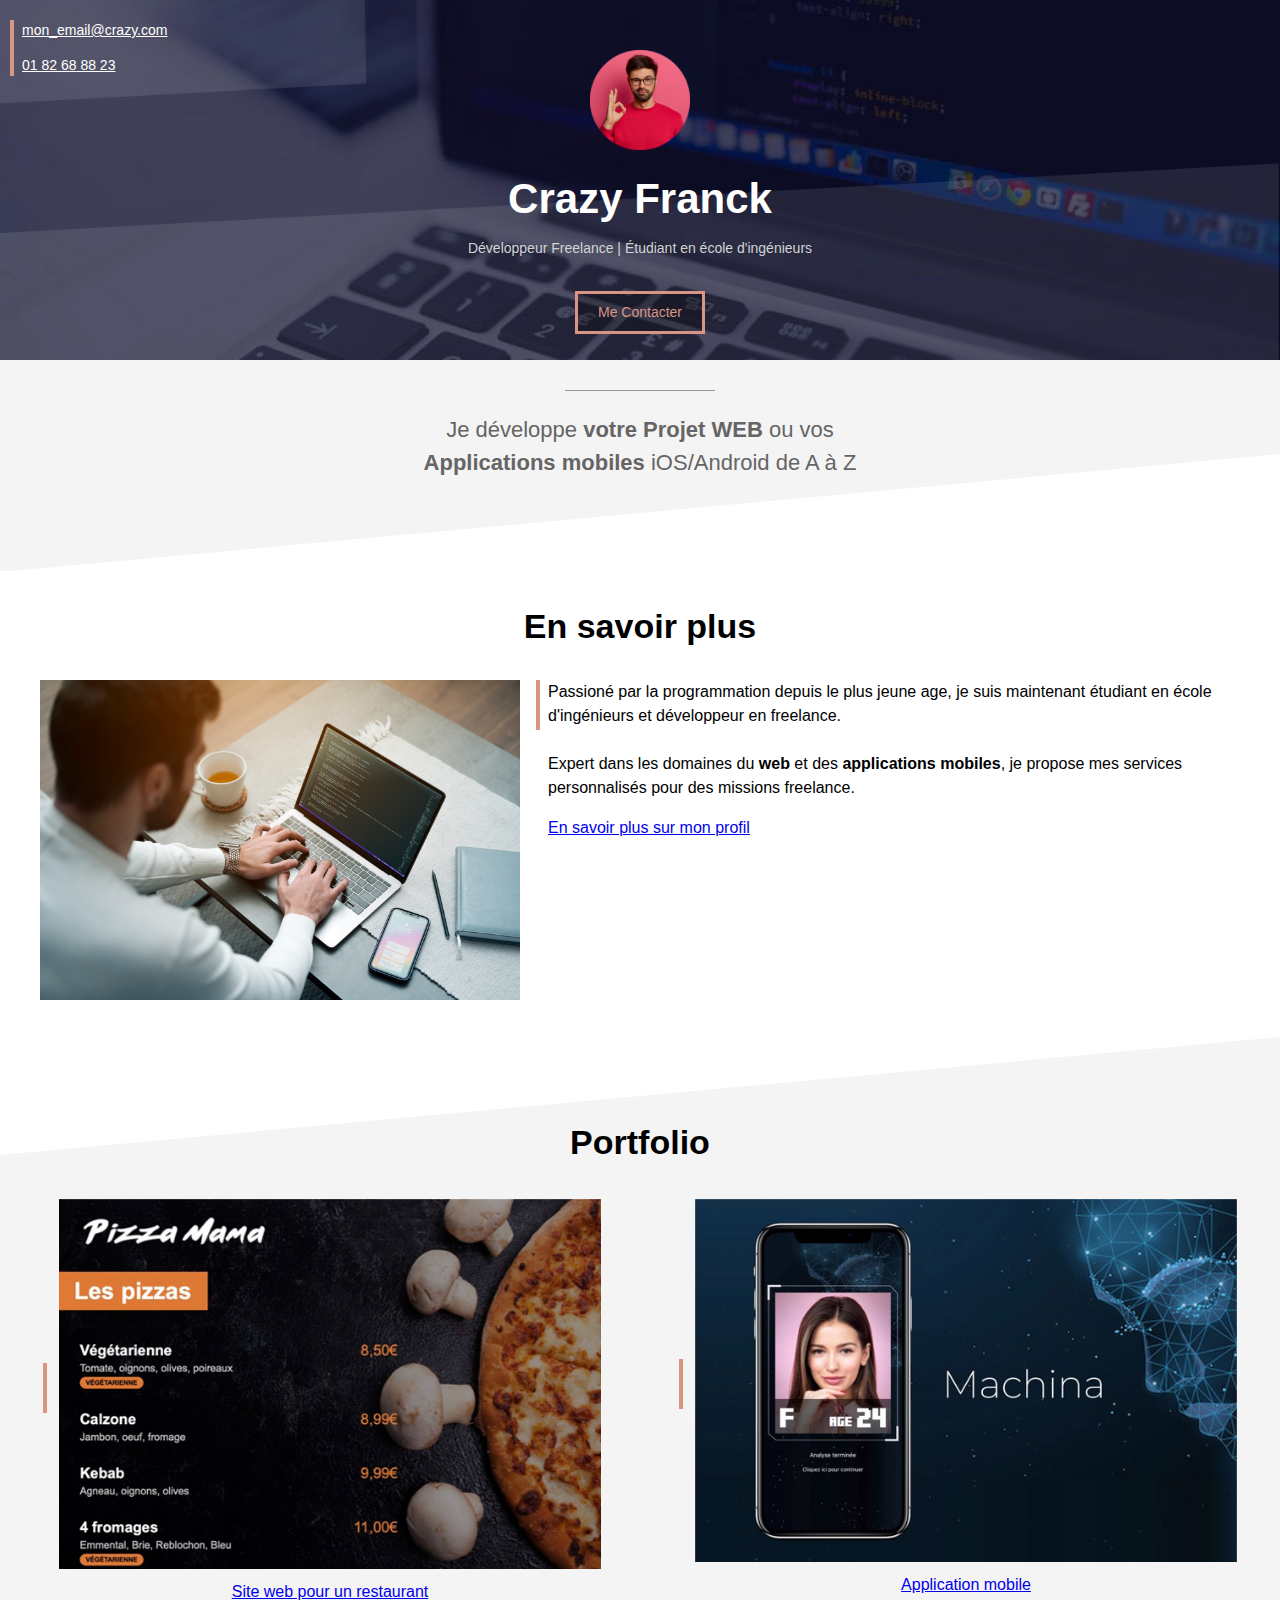
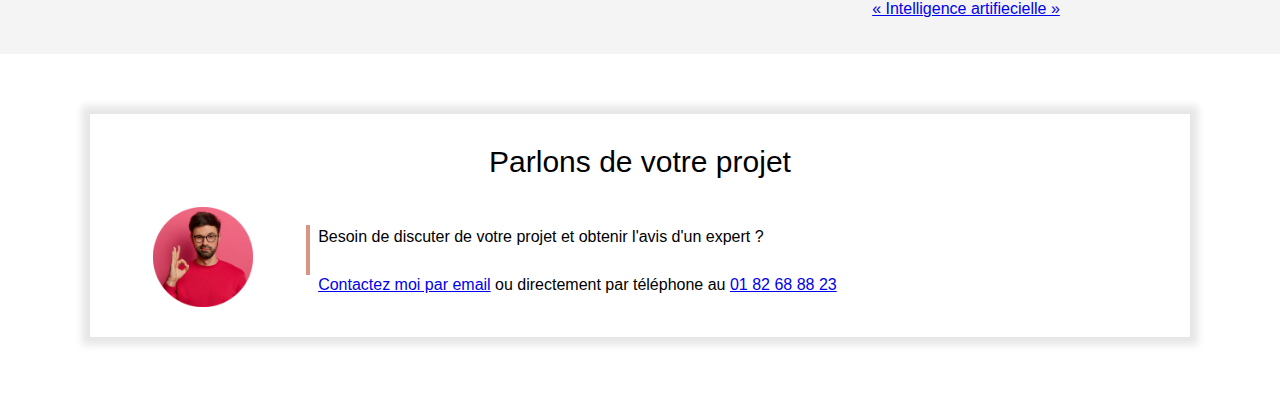
<file: index.html>
<!DOCTYPE html>
    <html lang="fr">
    <head>
        <meta charset="UTF-8">
        <meta name="viewport" content="width=device-width, initial-scale=1.0">
        <title>Crazy Franck</title>
        <meta charset="UTF-8">
        <link rel="stylesheet" href="style.css">
        <!--link vers scripts JavaScript-->
        <meta name="description" content="Site web professionnel - CV/Portfolio en ligne">
        <meta name="keywords" content="Apprendre, Programmation, CV, Portfolio, professionnel, Développement web">
        <meta name="author" content="Franck NOUTSA FOTSO">
    </head>
    <body>
        <!-- COUVERTURE -->
        <section class="cover">
            <img class="cover-profile" src="ressource/profile_by_me.png" alt="Image du propriétaire">
            <h1>Crazy Franck</h1>
            <p>Développeur Freelance | Étudiant en école d'ingénieurs</p>

            <div class="align-button">
                <a class="contact-button" href="mailto:mon_email@crazy.com?subject=Contact%20depuis%20crazyfranck.com">Me Contacter</a>
            </div>
            
            <div class="cover-contact">
                <p><a href="mailto:mon_email@crazy.com?subject=Contact%20depuis%20crazyfranck.com">mon_email@crazy.com</a></p> <!--First child - voir CSS-->
                <p><a href="tel:+33182688823">01 82 68 88 23</a></p>
            </div>
        </section>

        <!-- SECTION GRISE 1 -->
        <section class="section section-grise1">
            <div class="separateur"></div>
            <p>Je développe <span class="bold-text">votre Projet WEB</span> ou vos <span class="bold-text">Applications mobiles </span>iOS/Android de A à Z</p>
        </section>

        <!-- SECTION BLANCHE -->
        <section class="section">
            <h2>En savoir plus</h2>
            <img class="col40" src="ressource/medium-shot-man-working-laptop.jpg" alt="Image du propriétaire">
            <div class="col60 float-right description"> 
                <div class="text-avec-ligne-verticale">
                    <p>Passioné par la programmation depuis le plus jeune age, je suis maintenant étudiant en école d'ingénieurs et développeur en freelance.<br><br>
                        Expert dans les domaines du <b>web</b> et des <b>applications mobiles</b>, je propose mes services personnalisés pour des missions freelance.</p>
                    <a href="#" target="_blank">En savoir plus sur mon profil</a>
                </div>
            </div>
        </section>

        <!-- SECTION GRISE 2 -->
        <section class="section section-grise2">
            <h2>Portfolio</h2>
            <table class="col-portfolio table1">
                <tr>
                    <td><div class="barre-verticale"></div></td>
                    <td style="width: 100%;"><a href="portfolio-site-restaurant.html"><img style="width: 100%;" src="ressource/project1small.jpg" alt="Menu d'une Pizzeria"></a></td>
                </tr>
                <tr>
                    <td></td>
                    <td align="center"><a href="portfolio-site-restaurant.html">Site web pour un restaurant</a></td>
                </tr>
            </table>
            <table class="col-portfolio float-right">
                <tr>
                    <td><div class="barre-verticale"></div></td>
                    <td style="width: 100%;"><a href="portfolio-application-mobile-ai.html"><img style="width: 100%;" src="ressource/project2small.jpg" alt="Menu d'une Pizzeria"></a></td>
                </tr>
                <tr>
                    <td></td>
                    <td align="center"><a href="portfolio-application-mobile-ai.html">Application mobile <br> &laquo Intelligence artifiecielle &raquo</a></td>
                </tr>
            </table>
        </section>

        <!-- SECTION BLANCHE FRAME -->
        <iframe src="contact-frame.html" frameborder="0" scrolling="no"></iframe>
    </body>
</html>
</file>
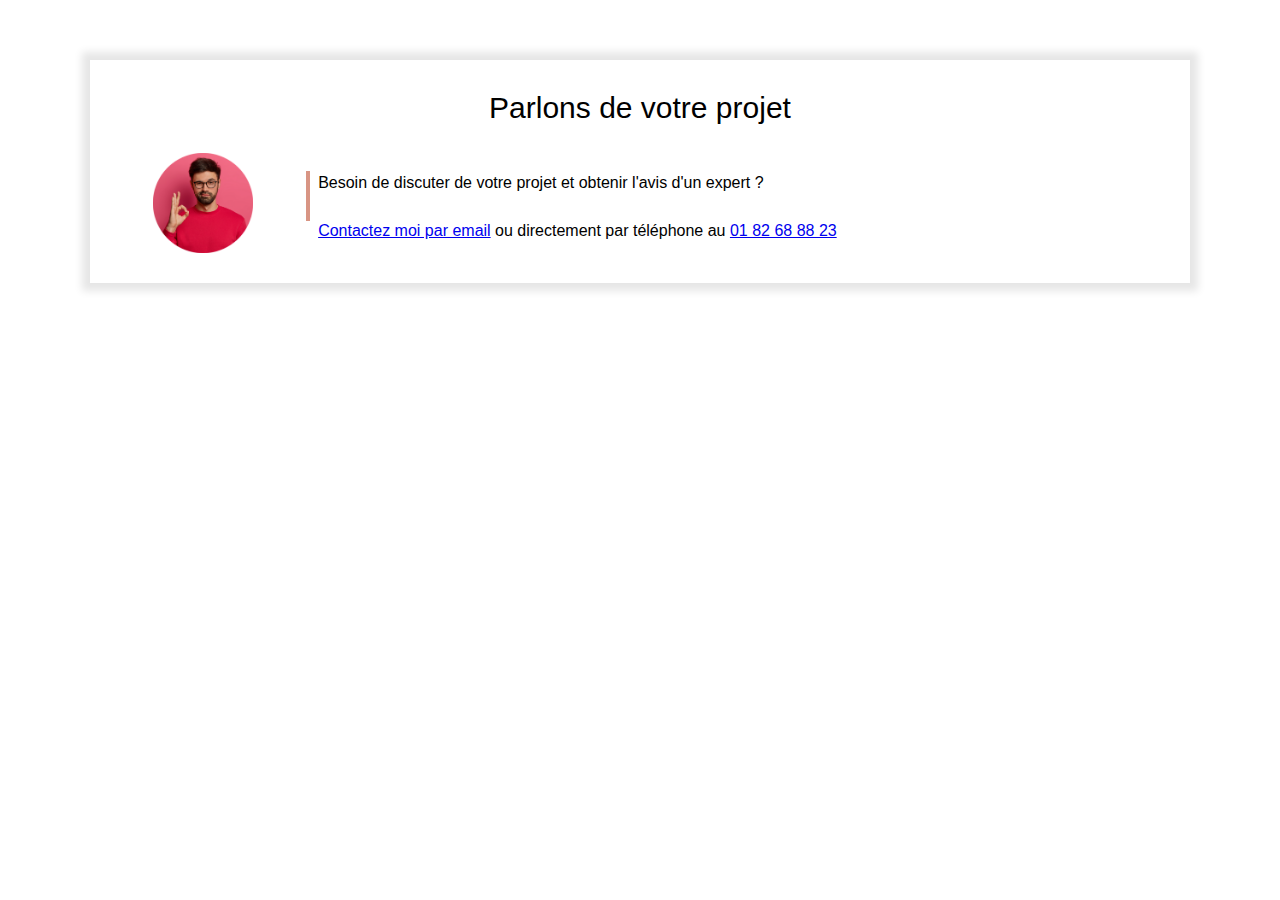
<file: contact-frame.html>
<!DOCTYPE html>
    <html lang="fr">
    <head>
        <meta charset="UTF-8">
        <meta name="viewport" content="width=device-width, initial-scale=1.0">
        <!-- <title>Crazy Franck</title> Pas besoin de ca ici -->
        <meta charset="UTF-8">
        <link rel="stylesheet" href="style.css">
        <!--link vers scripts JavaScript-->
        <meta name="description" content="Site web professionnel - CV/Portfolio en ligne">
        <meta name="keywords" content="Apprendre, Programmation, CV, Portfolio, professionnel, Développement web">
        <meta name="author" content="Franck NOUTSA FOTSO">
    </head>
    <body>
        <section class="section">
            <div class="separateur display-mobile portfolio-separateur"></div>
            
            <section class="frame">
                <p class="frame-title">Parlons de votre projet</p>
                <table style="width: 100%;">
                    <tr>
                        <td valign="top" align="center"><img src="ressource/profile_by_me.png" alt="Image du propriétaire"></td>
                        <td>
                            <div class="text-avec-ligne-verticale"
                            style="margin-left: 20px;">
                                <p>
                                    Besoin de discuter de votre projet et obtenir l'avis
                                    d'un expert ?
                                    <br><br>
                                    <a href="mailto:mon_email@crazy.com?subject=Contact%20depuis%20crazyfranck.com">Contactez moi par email</a> ou directement par 
                                    téléphone au <a href="tel:+33182688823">01 82 68 88 23</a>
                                </p>
                            </div>
                        </td>
                    </tr>
                </table>
            </section>
        </section>
    </body>
</html>
</file>
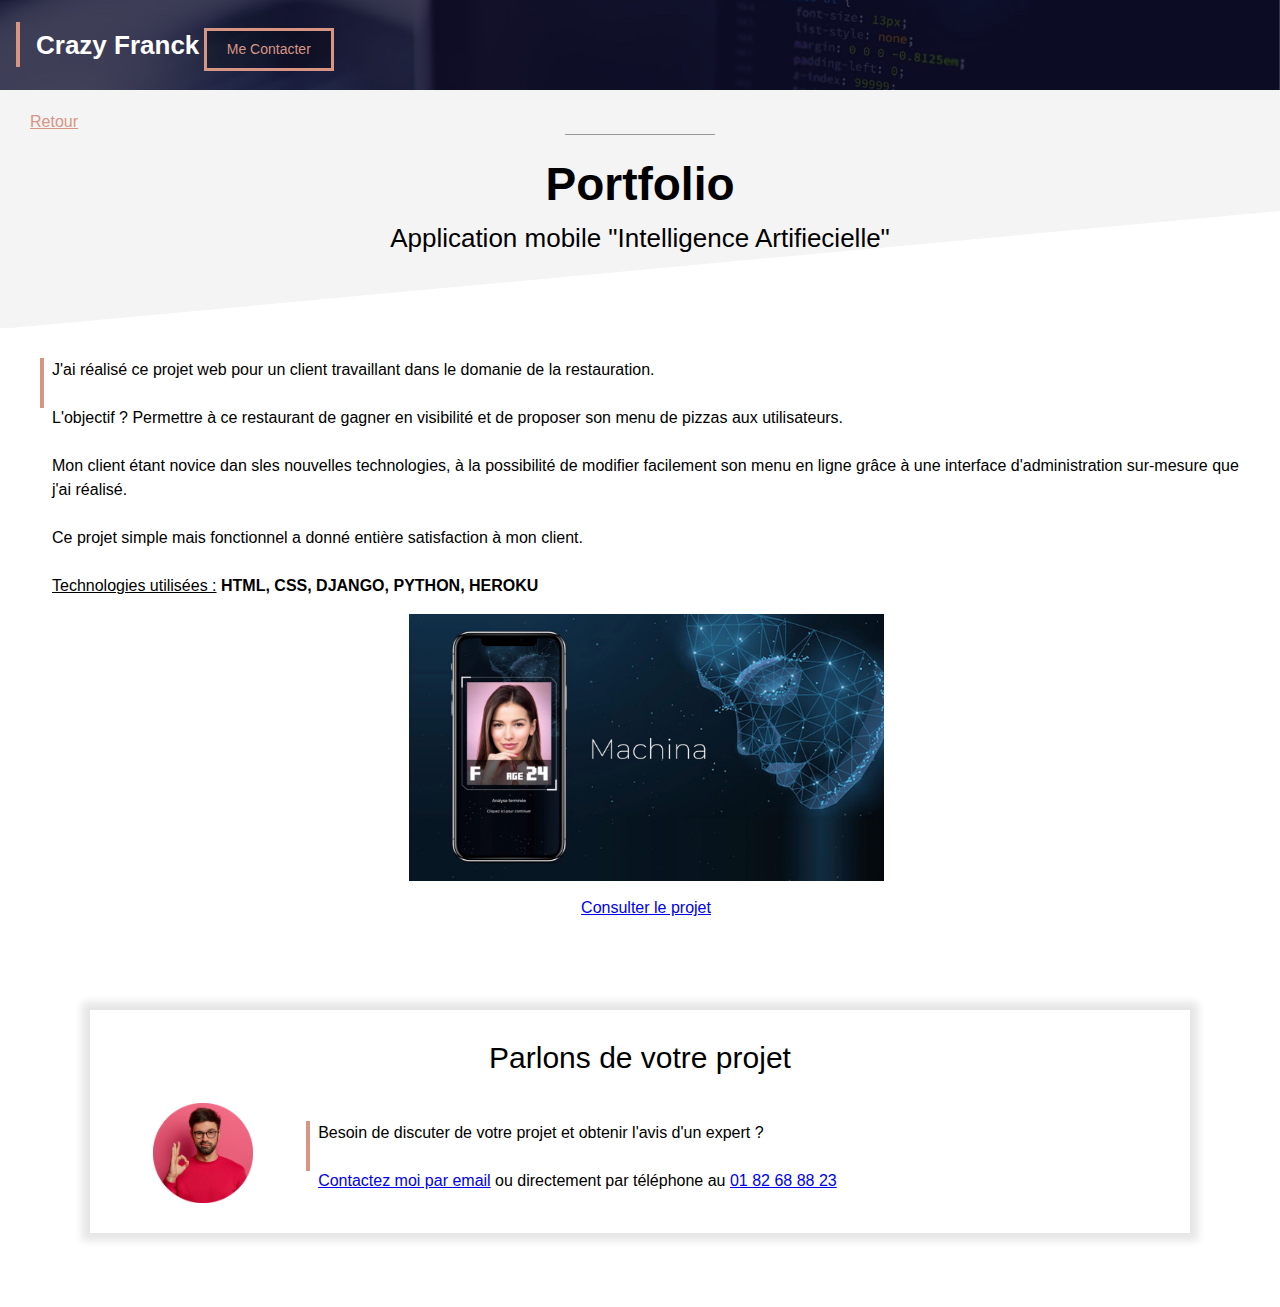
<file: portfolio-application-mobile-ai.html>
<!DOCTYPE html>
    <html lang="fr">
    <head>
        <meta charset="UTF-8">
        <meta name="viewport" content="width=device-width, initial-scale=1.0">
        <title>Application Mobile</title>
        <meta charset="UTF-8">
        <link rel="stylesheet" href="style.css">
        <!--link vers scripts JavaScript-->
        <meta name="description" content="Site web professionnel - CV/Portfolio en ligne">
        <meta name="keywords" content="Apprendre, Programmation, CV, Portfolio, professionnel, Développement web">
        <meta name="author" content="Franck NOUTSA FOTSO">
    </head>
    <body>
        <!-- HEADER -->
        <section class="portfolio-header">
            <div class="text-avec-ligne-verticale">
                <p class="portfolio-header-title">Crazy Franck</p>
            </div>
            <a class="contact-button" href="mailto:mon_email@crazy.com?subject=Contact%20depuis%20crazyfranck.com">Me Contacter</a>
        </section>
        
        <!-- SECTION GRISE TITRE -->
        <section class="section section-grise1 portfolio-section-grise1">
            <a class="portfolio-back" href="index.html">Retour</a>
            <div class="separateur portfolio-separateur"></div>
            <h1 class="portfolio">Portfolio</h1>
            <h2 class="portfolio">Application mobile "Intelligence Artifiecielle"</h2>
        </section>

        <!-- SECTION CONTENU -->
        <section class="section">
            <div class="text-avec-ligne-verticale">
                <p>
                    J'ai réalisé ce projet web pour un client travaillant dans le domanie de la restauration.
                    <br><br>
                    L'objectif ? Permettre à ce restaurant de gagner en visibilité et de proposer son menu de pizzas aux utilisateurs.
                    <br><br>
                    Mon client étant novice dan sles nouvelles technologies, à la possibilité de modifier facilement son menu en ligne grâce à une interface d'administration sur-mesure que j'ai réalisé.
                    <br><br>
                    Ce projet simple mais fonctionnel a donné entière satisfaction à mon client.
                    <br><br>
                    <u>Technologies utilisées :</u> <b>HTML, CSS, DJANGO, PYTHON, HEROKU</b>
                </p>
                
                <div class="center-image">
                    <a href="#"><img class="portfolio" src="ressource/project2.jpg" alt="Application mobile AI"></a>
                    <a href="#">Consulter le projet</a>
                </div>
            </div>
        </section>

        <!-- FRAME -->
        <iframe src="contact-frame.html" frameborder="0" scrolling="no"></iframe>
    </body>
</html>
</file>
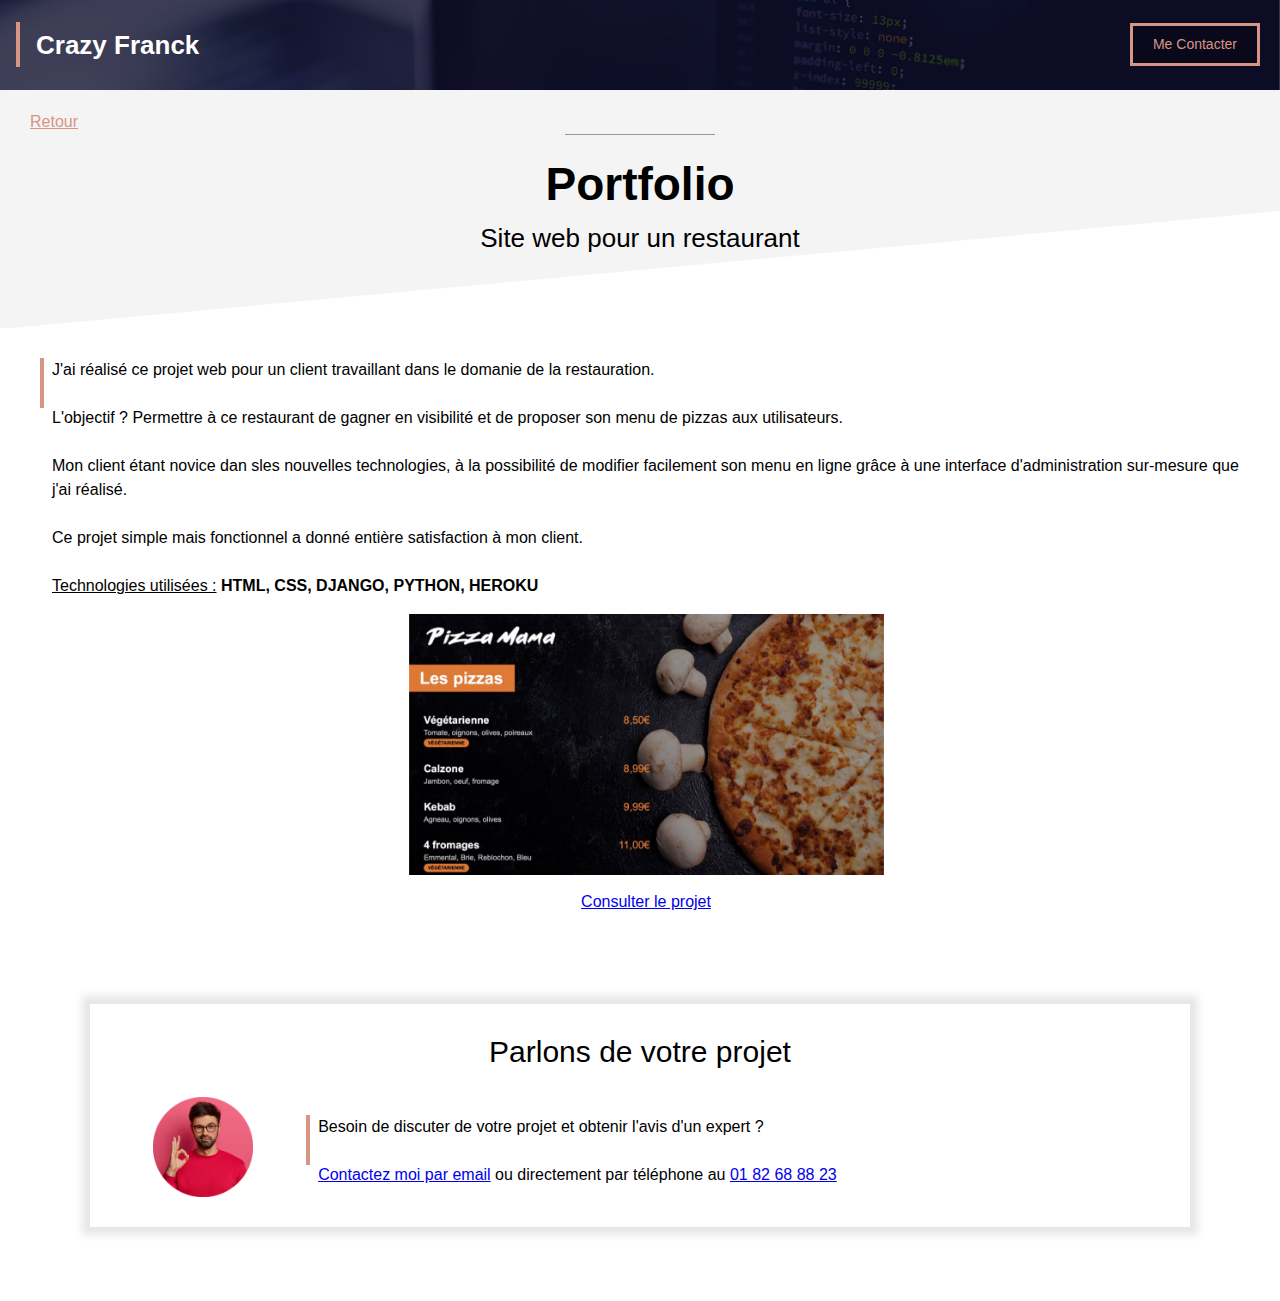
<file: portfolio-site-restaurant.html>
<!DOCTYPE html>
    <html lang="fr">
    <head>
        <meta charset="UTF-8">
        <meta name="viewport" content="width=device-width, initial-scale=1.0">
        <title>Site web de restaurant</title>
        <meta charset="UTF-8">
        <link rel="stylesheet" href="style.css">
        <!--link vers scripts JavaScript-->
        <meta name="description" content="Site web professionnel - CV/Portfolio en ligne">
        <meta name="keywords" content="Apprendre, Programmation, CV, Portfolio, professionnel, Développement web">
        <meta name="author" content="Franck NOUTSA FOTSO">
    </head>
    <body>
        <!-- HEADER -->
        <section class="portfolio-header">
            <div class="text-avec-ligne-verticale">
                <p class="portfolio-header-title">Crazy Franck</p>
            </div>
            <a class="contact-button contact-button_portfolio" href="mailto:mon_email@crazy.com?subject=Contact%20depuis%20crazyfranck.com">Me Contacter</a>
        </section>
        
        <!-- SECTION GRISE TITRE -->
        <section class="section section-grise1 portfolio-section-grise1">
            <a class="portfolio-back" href="index.html">Retour</a>
            <div class="separateur portfolio-separateur"></div>
            <h1 class="portfolio">Portfolio</h1>
            <h2 class="portfolio">Site web pour un restaurant</h2>
        </section>

        <!-- SECTION CONTENU -->
        <section class="section">
            <div class="text-avec-ligne-verticale">
                <p>
                    J'ai réalisé ce projet web pour un client travaillant dans le domanie de la restauration.
                    <br><br>
                    L'objectif ? Permettre à ce restaurant de gagner en visibilité et de proposer son menu de pizzas aux utilisateurs.
                    <br><br>
                    Mon client étant novice dan sles nouvelles technologies, à la possibilité de modifier facilement son menu en ligne grâce à une interface d'administration sur-mesure que j'ai réalisé.
                    <br><br>
                    Ce projet simple mais fonctionnel a donné entière satisfaction à mon client.
                    <br><br>
                    <u>Technologies utilisées :</u> <b>HTML, CSS, DJANGO, PYTHON, HEROKU</b>
                </p>
                
                <div class="center-image">
                    <a href="#"><img class="portfolio" src="ressource/project1.jpg" alt="Menu de Pizza"></a>
                    <a href="#">Consulter le projet</a>
                </div>
            </div>
        </section>

        <!-- FRAME -->
        <iframe src="contact-frame.html" frameborder="0" scrolling="no"></iframe>
    </body>
</html>
</file>
<file: style.css>
* {
    box-sizing: border-box;
}

:root {     /* Definition de variable en CSS */
    --color1: #D89584; /* Vu que c'est une couleur que j'utilise a plusieurs endroits */
    --color2: #F4F4F4;
}

body {
    margin: 0;
    font-family: Arial;
    line-height: 1.5;
}

iframe {
    width: 100%;
    border: none;
    height: 350px;
}

/* COUVERTURE */

section.cover {
    background: url(ressource/cover_overlay.png) no-repeat center/100% 100%, url(ressource/cover.jpg) no-repeat center/cover;
    /* ## La première image séra la plus proche du user, puis la 2ème derrière et ainsi de suite */
    /* 
    background: url(ressource/cover.jpg);
    background-repeat: no-repeat;
    background-position: center;
    background-size: cover;
    ## Les 4 propriétées plus haut peuvent etre ecrite sur une seule ligne ##
    background: url(ressource/cover.jpg) no-repeat center/cover; */
    height: 360px;
    position: relative;
}

img.cover-profile {
    height: 100px;
    position: relative;
    left: 50%;
    margin-left: -50px;
    margin-top: 50px;
}

h1 {
    color: white;
    text-align: center;
    font-size: 42px;
    margin-top: 10px;
    margin-bottom: 0px;
}

.cover p {
    color: lightgray;
    text-align: center;
    margin-top: 8px;
    font-size: 14px;
}

.cover-contact {
    /* background-color: #FF000080; */
    position: absolute;
    top: 20px;
    left: 10px;
    border-left: 4px solid var(--color1);
    padding-left: 8px;
}

.cover-contact p {
    text-align: left;
    margin-top: 0px;
    margin-bottom: 0px;
}

.cover-contact p:first-child {   /* On selectionne le premier enfant de type paragraphe dans la div cover_contact */
    margin-bottom: 14px;
}

.cover-contact a {
    color: white;
    font-size: 14px;
}

.align-button {
    text-align: center;
}

a.contact-button {
    color: var(--color1);
    border: 3px solid var(--color1);
    padding: 8px 20px;
    text-decoration: none;
    background-color: #00000040;
    display: inline-block;
    margin-top: 18px;
    font-size: 14px;
}

a.contact-button_portfolio {
    position: absolute;
    right: 20px;
    top: 5px;
}

a.contact-button:hover {
    color: white;
    border: 3px solid white;
}

/* SECTION GRISE 1 */

.section {
    padding-left: 40px;
    padding-right: 40px;
    padding-top: 30px;
    padding-bottom: 30px;
    overflow: auto;
}

section.section-grise1 {
    background: url(ressource/triangle2white.svg) no-repeat center bottom -1px/100%;
    background-color: var(--color2);
    padding-bottom: 70px;
}

section.section-grise2 {
    background: url(ressource/triangle1white.svg) no-repeat center top/100%;
    background-color: var(--color2);
    padding-top: 80px;
}

/* EN SAVOIR PLUS */

h2 {
    text-align: center;
    font-size: 34px;
    margin-top: 0;
}

.separateur {
    height: 1px;
    width: 150px;
    background-color: #979797;
    /* margin: 0 auto; ## Pour centrer aussi */
    position: relative;
    left: 50%;
    margin-left: -75px;
}

.section-grise1 p {
    font-size: 22px;
    text-align: center;
    color: #656565;
    max-width: 450px;
    margin-left: auto;
    margin-right: auto;
}

.bold-text {
    font-weight: bold;
}

.col40 {
    width: 40%;
}

.col60 {
    width: 60%;
}

.float-right {
    float: right;
}

.description {
    padding-left: 16px; /* Pour que le padding soit pris en compte dans les 60%, j'ajoute le box-sizing (voir CSS plus haut *) */
}

div.text-avec-ligne-verticale {
    border-left: 4px solid var(--color1);
    padding-left: 8px;
    height: 50px;
    display: inline-block;
}

div.text-avec-ligne-verticale p {
    margin-top: 0;
}

/* PORTFOLIO */

div.barre-verticale {
    height: 50px;
    width: 4px;
    background-color: var(--color1);
    margin-right: 8px;
}

.col-portfolio {
    width: 47%;
}

.table1 {
    display: inline-block;
}

/* FRAME */

section.frame {
    margin: 30px 50px;
    padding: 20px 30px;
    background-color: white;
    box-shadow: 0px 0px 8px 8px rgba(0, 0, 0, 0.1);
}

p.frame-title {
    font-size: 30px;
    margin-top: 5px;
    margin-bottom: 20px;
    text-align: center;
}

section.frame img {
    width: 100px;
}

.display-mobile {
    display: none;
}

/* PAGE PORTFOLIO */

.portfolio-header {
    background: url(ressource/header.jpg) no-repeat center/cover;
    height: 90px;
    position: relative;
}

.portfolio-header-title {
    font-size: 26px;
    font-weight: bold;
    color: white;
    padding-top: 4px;
    padding-left: 8px;
}

.portfolio-header div {
    margin-left: 16px;
    margin-top: 22px;
    height: 45px;
}

.portfolio-back {
    color: var(--color1);
    margin-left: -10px;
}

h1.portfolio {
    font-size: 46px;
    color: black;
}

h2.portfolio {
    font-size: 26px;
    font-weight: normal;
    color: black;
    margin-bottom: 0;
}

.portfolio-section-grise1 {
    padding-top: 20px;
}

.portfolio-separateur {
    margin-bottom: 15px;
}

.center-image {
    text-align: center;
    margin-top: 3Opx;
}

img.portfolio {
    width: 70%;
    max-width: 475px;
}

.center-image a {
    display: block;
    margin-top: 8px;
}

/* RESPONSIVE DESIGN : MOBILE */

@media only screen and (max-width: 767px) {
    img.cover-profile {
        height: 90px;
        margin-top: 75px;
    }
    
    h1 {
        font-size: 38px;
        margin-top: 6px;
        margin-bottom: 0px;
    }
    
    .cover p {
        margin-top: 2px;
        font-size: 13px;
    }

    .section {
        padding-left: 20px;
        padding-right: 20px;
    }

    .section.section-grise1 {
        padding-bottom: 40px;
    }

    h2 {
        font-size: 30px;
    }

    .col40 {
        width: 100%;
    }
    
    .col60 {
        width: 100%;
    }

    .col-portfolio {
        width: 100%;
        margin-bottom: 20px;
    }

    .description {
        padding-left: 0;
        margin-top: 20px;
    }

    section.frame {
        margin: 0px 0px;
        padding: 0px 0px;
        box-shadow: none;
    }

    section.frame img {
        width: 70px;
    }

    iframe {
        height: 250px;
    }

    /* PORTFOLIO - MOBILE */
    .portfolio-header-title {
        font-size: 19px;
        padding-top: 10px;
        padding-left: 4px;
    }

    a.contact-button {
        padding: 7px 12px;
        margin-top: 22px;
        font-size: 12px;
    }

    a.contact-button-portfolio {
        right: 8px;
    }

    h1.portfolio {
        font-size: 40px;
    }

    h2.portfolio {
        font-size: 22px;
    }
    
    img.portfolio {
        width: 100%;
    }

    .display-mobile {
        display: block;
    }
}
</file>
